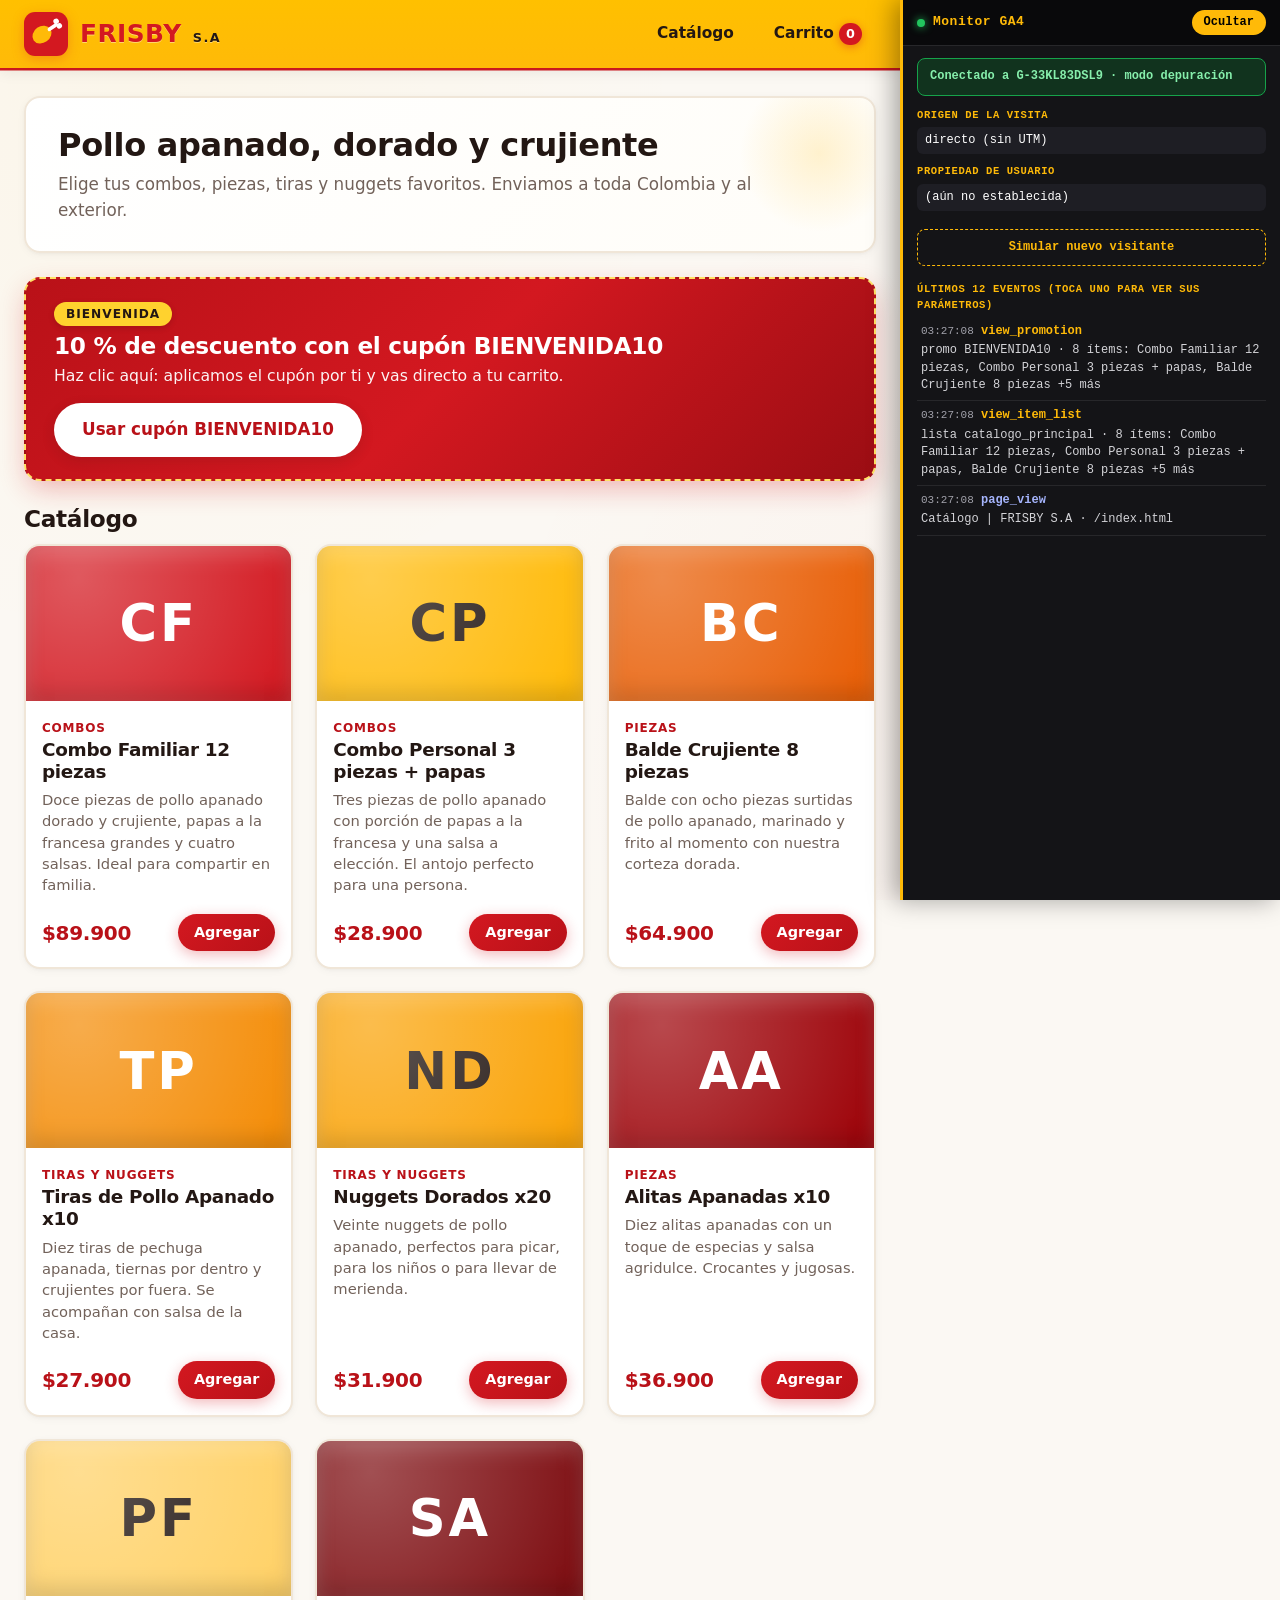
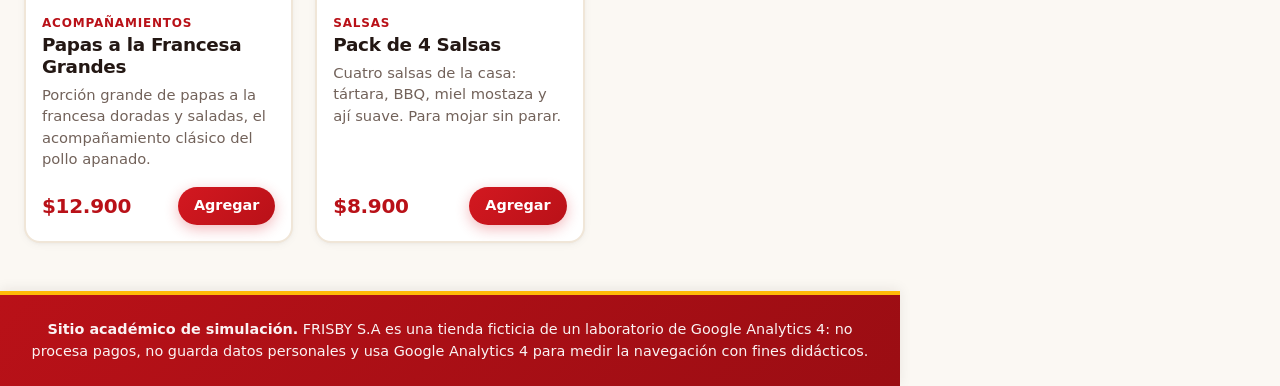
<file: index.html>
<!DOCTYPE html>
<html lang="es">
<head>
  <meta charset="utf-8">
  <meta name="viewport" content="width=device-width, initial-scale=1">
  <title>Catálogo | FRISBY S.A</title>
  <meta name="description" content="FRISBY S.A: tienda ficticia de pollo apanado para un laboratorio académico de Google Analytics 4.">
  <link rel="icon" href="data:image/svg+xml,%3Csvg xmlns='http://www.w3.org/2000/svg' viewBox='0 0 48 48'%3E%3Crect width='48' height='48' rx='12' fill='%23D31820'/%3E%3Ccircle cx='24' cy='24' r='12' fill='%23FFBA08'/%3E%3C/svg%3E">
  <link rel="stylesheet" href="css/estilos.css">
</head>
<body>
  <header class="cabecera">
    <div class="cabecera-in">
      <a class="logo" href="index.html" aria-label="FRISBY S.A - Inicio">
        <svg viewBox="0 0 48 48" aria-hidden="true"><rect width="48" height="48" rx="12" fill="#D31820"/><g transform="rotate(-35 24 24)"><ellipse cx="20" cy="22" rx="11" ry="9" fill="#FFBA08"/><rect x="28" y="20" width="12" height="4" rx="2" fill="#FFFFFF"/><circle cx="41" cy="19" r="3" fill="#FFFFFF"/><circle cx="41" cy="25" r="3" fill="#FFFFFF"/></g></svg>
        <span class="logo-texto">FRISBY <small>S.A</small></span>
      </a>
      <nav>
        <a href="index.html">Catálogo</a>
        <a href="carrito.html">Carrito <span class="insignia badge-carrito">0</span></a>
      </nav>
    </div>
  </header>

  <main class="contenedor">
    <section class="hero">
      <h1>Pollo apanado, dorado y crujiente</h1>
      <p>Elige tus combos, piezas, tiras y nuggets favoritos. Enviamos a toda Colombia y al exterior.</p>
    </section>

    <section id="banner-cupon" class="banner" hidden>
      <div>
        <span class="banner-etiqueta">Bienvenida</span>
        <h2>10 % de descuento con el cupón BIENVENIDA10</h2>
        <p>Haz clic aquí: aplicamos el cupón por ti y vas directo a tu carrito.</p>
      </div>
      <button type="button" class="btn btn-blanco btn-grande">Usar cupón BIENVENIDA10</button>
    </section>
    <p id="cupon-aplicado" class="aviso-ok" hidden>✔ Cupón <strong>BIENVENIDA10</strong> aplicado: 10 % de descuento en tu carrito.</p>

    <h2>Catálogo</h2>
    <div id="catalogo" class="grid"></div>
  </main>

  <footer class="pie">
    <p><strong>Sitio académico de simulación.</strong> FRISBY S.A es una tienda ficticia de un laboratorio de Google Analytics 4: no procesa pagos, no guarda datos personales y usa Google Analytics 4 para medir la navegación con fines didácticos.</p>
  </footer>

  <script src="js/config.js"></script>
  <script src="js/productos.js"></script>
  <script src="js/carrito.js"></script>
  <script src="js/analytics.js"></script>
  <script src="js/inicio.js"></script>
</body>
</html>
</file>
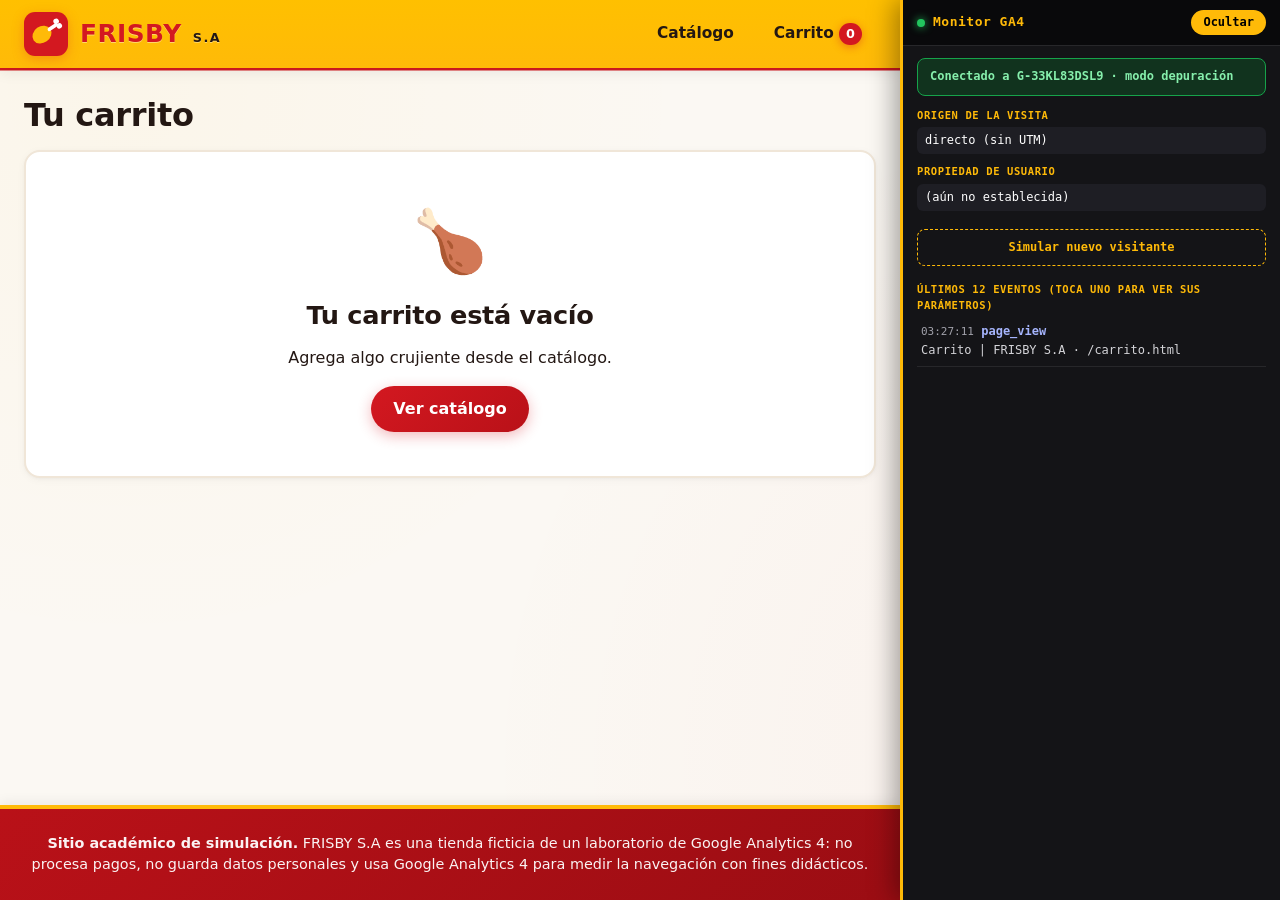
<file: carrito.html>
<!DOCTYPE html>
<html lang="es">
<head>
  <meta charset="utf-8">
  <meta name="viewport" content="width=device-width, initial-scale=1">
  <title>Carrito | FRISBY S.A</title>
  <link rel="icon" href="data:image/svg+xml,%3Csvg xmlns='http://www.w3.org/2000/svg' viewBox='0 0 48 48'%3E%3Crect width='48' height='48' rx='12' fill='%23D31820'/%3E%3Ccircle cx='24' cy='24' r='12' fill='%23FFBA08'/%3E%3C/svg%3E">
  <link rel="stylesheet" href="css/estilos.css">
</head>
<body>
  <header class="cabecera">
    <div class="cabecera-in">
      <a class="logo" href="index.html" aria-label="FRISBY S.A - Inicio">
        <svg viewBox="0 0 48 48" aria-hidden="true"><rect width="48" height="48" rx="12" fill="#D31820"/><g transform="rotate(-35 24 24)"><ellipse cx="20" cy="22" rx="11" ry="9" fill="#FFBA08"/><rect x="28" y="20" width="12" height="4" rx="2" fill="#FFFFFF"/><circle cx="41" cy="19" r="3" fill="#FFFFFF"/><circle cx="41" cy="25" r="3" fill="#FFFFFF"/></g></svg>
        <span class="logo-texto">FRISBY <small>S.A</small></span>
      </a>
      <nav>
        <a href="index.html">Catálogo</a>
        <a href="carrito.html">Carrito <span class="insignia badge-carrito">0</span></a>
      </nav>
    </div>
  </header>

  <main class="contenedor">
    <h1>Tu carrito</h1>
    <div id="carrito"></div>
  </main>

  <footer class="pie">
    <p><strong>Sitio académico de simulación.</strong> FRISBY S.A es una tienda ficticia de un laboratorio de Google Analytics 4: no procesa pagos, no guarda datos personales y usa Google Analytics 4 para medir la navegación con fines didácticos.</p>
  </footer>

  <script src="js/config.js"></script>
  <script src="js/productos.js"></script>
  <script src="js/carrito.js"></script>
  <script src="js/analytics.js"></script>
  <script src="js/pagina-carrito.js"></script>
</body>
</html>
</file>
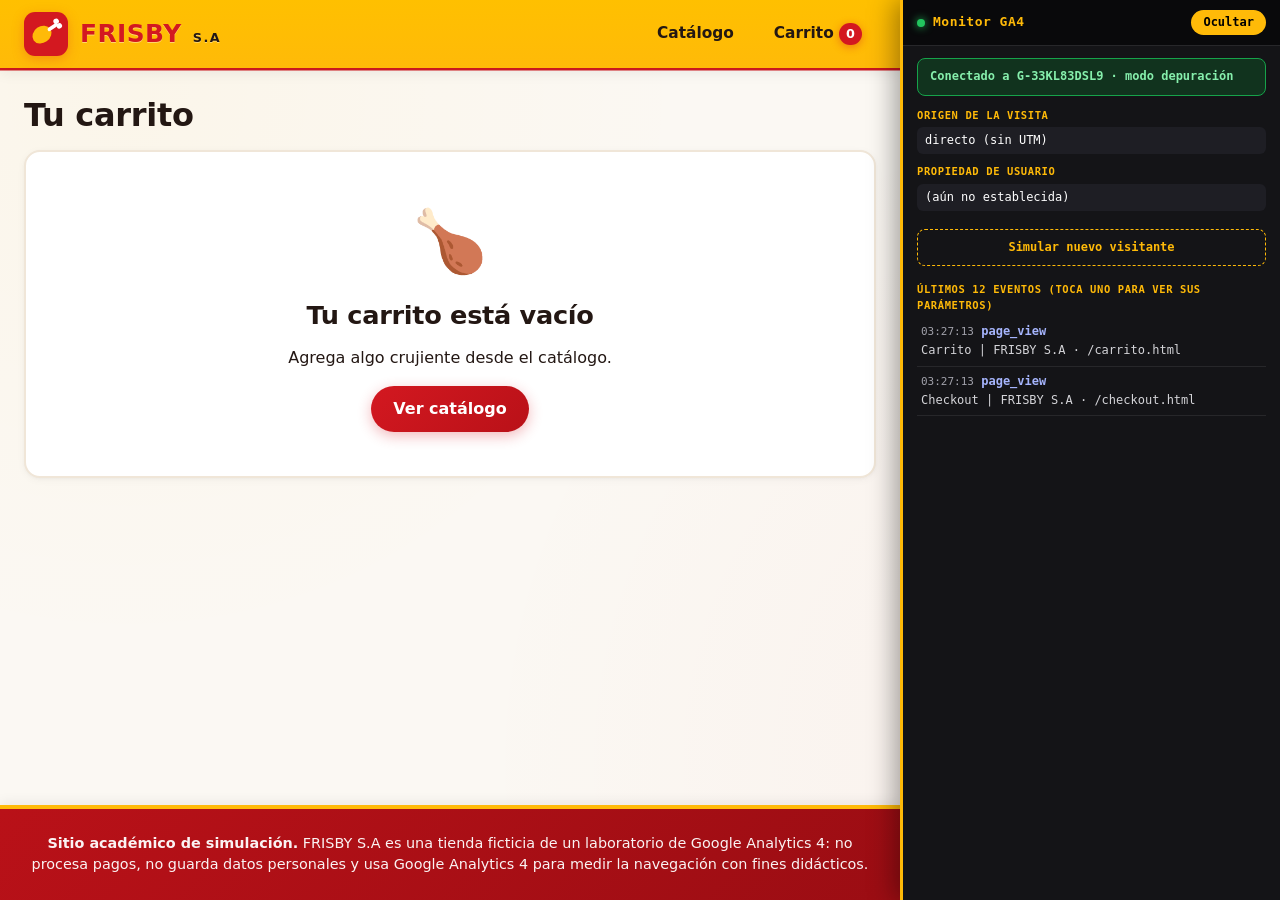
<file: checkout.html>
<!DOCTYPE html>
<html lang="es">
<head>
  <meta charset="utf-8">
  <meta name="viewport" content="width=device-width, initial-scale=1">
  <title>Checkout | FRISBY S.A</title>
  <link rel="icon" href="data:image/svg+xml,%3Csvg xmlns='http://www.w3.org/2000/svg' viewBox='0 0 48 48'%3E%3Crect width='48' height='48' rx='12' fill='%23D31820'/%3E%3Ccircle cx='24' cy='24' r='12' fill='%23FFBA08'/%3E%3C/svg%3E">
  <link rel="stylesheet" href="css/estilos.css">
</head>
<body>
  <header class="cabecera">
    <div class="cabecera-in">
      <a class="logo" href="index.html" aria-label="FRISBY S.A - Inicio">
        <svg viewBox="0 0 48 48" aria-hidden="true"><rect width="48" height="48" rx="12" fill="#D31820"/><g transform="rotate(-35 24 24)"><ellipse cx="20" cy="22" rx="11" ry="9" fill="#FFBA08"/><rect x="28" y="20" width="12" height="4" rx="2" fill="#FFFFFF"/><circle cx="41" cy="19" r="3" fill="#FFFFFF"/><circle cx="41" cy="25" r="3" fill="#FFFFFF"/></g></svg>
        <span class="logo-texto">FRISBY <small>S.A</small></span>
      </a>
      <nav>
        <a href="index.html">Catálogo</a>
        <a href="carrito.html">Carrito <span class="insignia badge-carrito">0</span></a>
      </nav>
    </div>
  </header>

  <main class="contenedor">
    <h1>Checkout</h1>
    <ol class="pasos">
      <li id="ind-1" class="activo">1. Envío</li>
      <li id="ind-2">2. Pago simulado</li>
    </ol>

    <div class="checkout-grid">
      <div>
        <section id="paso-envio" class="panel">
          <h2>Paso 1 · Envío</h2>
          <p class="aviso">Escribe un nombre <strong>inventado</strong>. Esta tienda no pide ni guarda correo, teléfono, documento ni datos de tarjeta.</p>

          <label for="nombre">Nombre ficticio</label>
          <input id="nombre" type="text" maxlength="40" placeholder="Ej.: Cliente Prueba" autocomplete="off">

          <label for="pais">País de destino</label>
          <select id="pais"></select>

          <fieldset>
            <legend>Servicio de envío</legend>
            <label class="opcion"><input type="radio" name="servicio" value="Estándar" checked><span id="txt-estandar"></span></label>
            <label class="opcion"><input type="radio" name="servicio" value="Express"><span id="txt-express"></span></label>
          </fieldset>

          <p id="error-envio" class="error" role="alert" hidden></p>
          <button id="btn-continuar" class="btn btn-rojo btn-grande" type="button">Continuar al pago</button>
        </section>

        <section id="paso-pago" class="panel" hidden>
          <h2>Paso 2 · Pago simulado</h2>
          <p class="aviso">Simulación académica: no se escribe ningún dato de pago y no se cobra nada.</p>

          <fieldset>
            <legend>Método de pago</legend>
            <label class="opcion"><input type="radio" name="pago" value="Tarjeta de crédito" checked><span>Tarjeta de crédito</span></label>
            <label class="opcion"><input type="radio" name="pago" value="PSE"><span>PSE</span></label>
            <label class="opcion"><input type="radio" name="pago" value="Nequi"><span>Nequi</span></label>
            <label class="opcion"><input type="radio" name="pago" value="PayPal"><span>PayPal</span></label>
          </fieldset>

          <p id="error-pago" class="error" role="alert" hidden></p>
          <div class="botones">
            <button id="btn-volver" class="btn btn-claro" type="button">← Volver a envío</button>
            <button id="btn-pagar" class="btn btn-rojo btn-grande" type="button">Pagar (simulado)</button>
          </div>
        </section>
      </div>

      <aside id="resumen" class="panel resumen" aria-label="Resumen del pedido"></aside>
    </div>
  </main>

  <footer class="pie">
    <p><strong>Sitio académico de simulación.</strong> FRISBY S.A es una tienda ficticia de un laboratorio de Google Analytics 4: no procesa pagos, no guarda datos personales y usa Google Analytics 4 para medir la navegación con fines didácticos.</p>
  </footer>

  <script src="js/config.js"></script>
  <script src="js/productos.js"></script>
  <script src="js/carrito.js"></script>
  <script src="js/analytics.js"></script>
  <script src="js/checkout.js"></script>
</body>
</html>
</file>
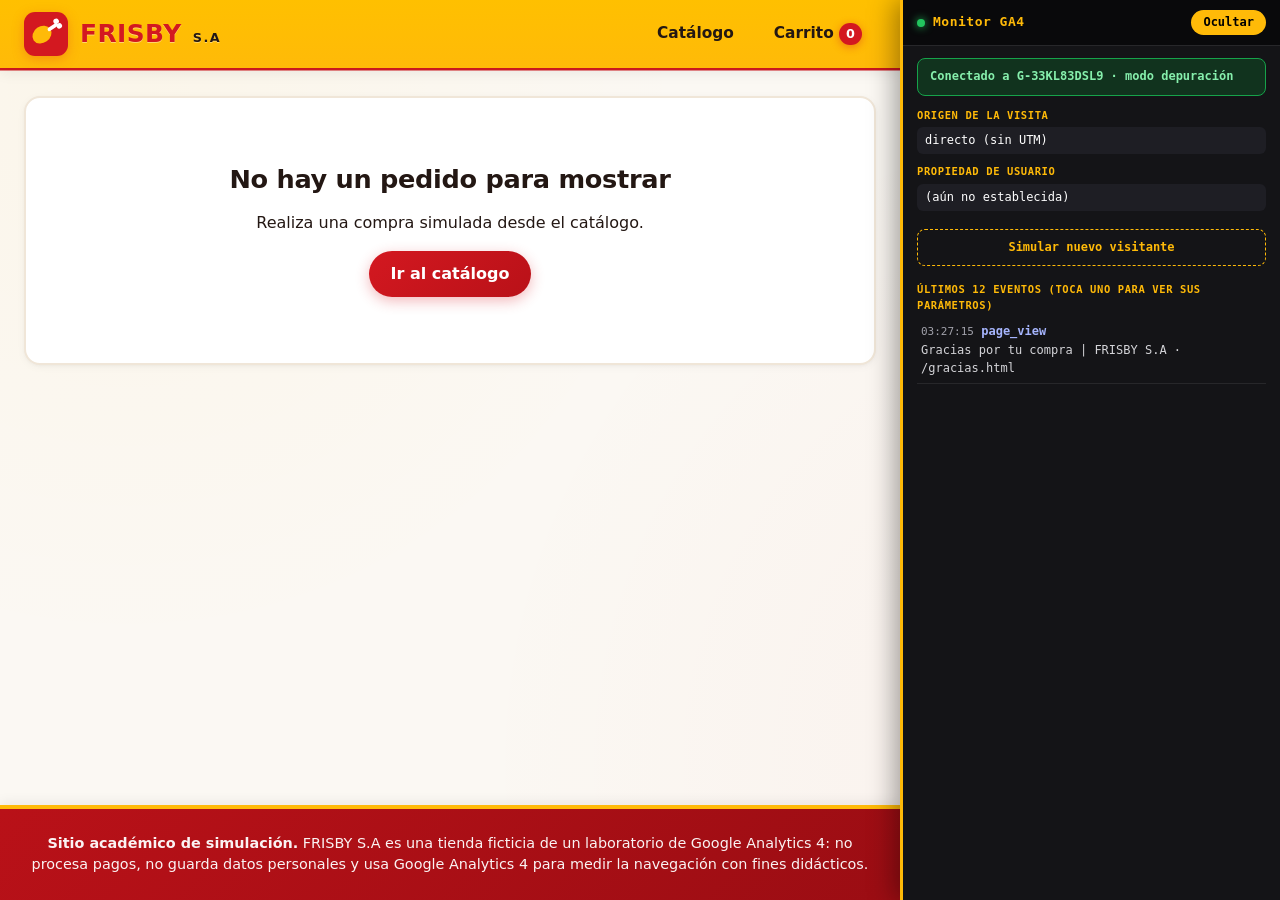
<file: gracias.html>
<!DOCTYPE html>
<html lang="es">
<head>
  <meta charset="utf-8">
  <meta name="viewport" content="width=device-width, initial-scale=1">
  <title>Gracias por tu compra | FRISBY S.A</title>
  <link rel="icon" href="data:image/svg+xml,%3Csvg xmlns='http://www.w3.org/2000/svg' viewBox='0 0 48 48'%3E%3Crect width='48' height='48' rx='12' fill='%23D31820'/%3E%3Ccircle cx='24' cy='24' r='12' fill='%23FFBA08'/%3E%3C/svg%3E">
  <link rel="stylesheet" href="css/estilos.css">
</head>
<body>
  <header class="cabecera">
    <div class="cabecera-in">
      <a class="logo" href="index.html" aria-label="FRISBY S.A - Inicio">
        <svg viewBox="0 0 48 48" aria-hidden="true"><rect width="48" height="48" rx="12" fill="#D31820"/><g transform="rotate(-35 24 24)"><ellipse cx="20" cy="22" rx="11" ry="9" fill="#FFBA08"/><rect x="28" y="20" width="12" height="4" rx="2" fill="#FFFFFF"/><circle cx="41" cy="19" r="3" fill="#FFFFFF"/><circle cx="41" cy="25" r="3" fill="#FFFFFF"/></g></svg>
        <span class="logo-texto">FRISBY <small>S.A</small></span>
      </a>
      <nav>
        <a href="index.html">Catálogo</a>
        <a href="carrito.html">Carrito <span class="insignia badge-carrito">0</span></a>
      </nav>
    </div>
  </header>

  <main class="contenedor">
    <section id="confirmacion" class="panel"></section>
  </main>

  <footer class="pie">
    <p><strong>Sitio académico de simulación.</strong> FRISBY S.A es una tienda ficticia de un laboratorio de Google Analytics 4: no procesa pagos, no guarda datos personales y usa Google Analytics 4 para medir la navegación con fines didácticos.</p>
  </footer>

  <script src="js/config.js"></script>
  <script src="js/productos.js"></script>
  <script src="js/carrito.js"></script>
  <script src="js/analytics.js"></script>
  <script src="js/gracias.js"></script>
</body>
</html>
</file>
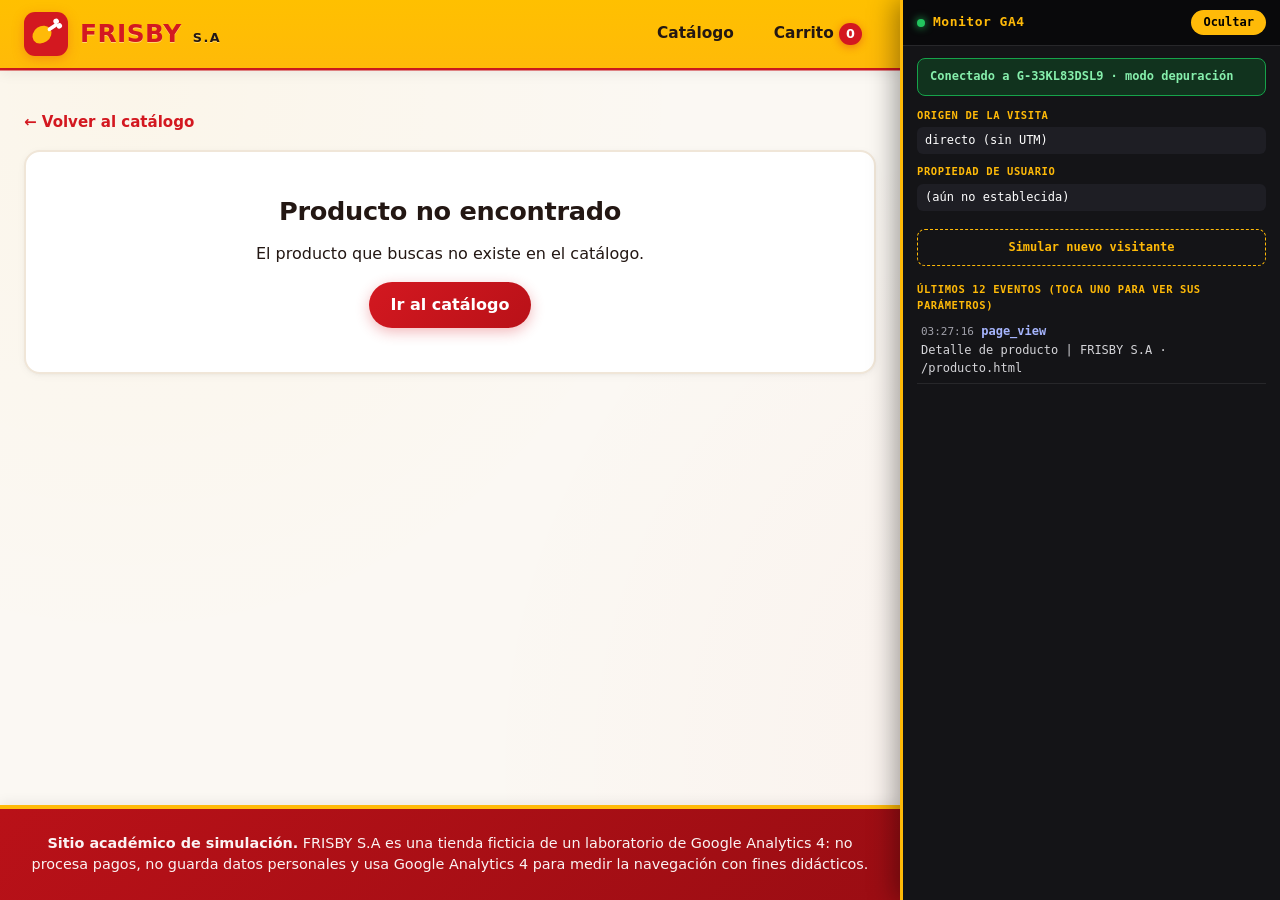
<file: producto.html>
<!DOCTYPE html>
<html lang="es">
<head>
  <meta charset="utf-8">
  <meta name="viewport" content="width=device-width, initial-scale=1">
  <title>Detalle de producto | FRISBY S.A</title>
  <link rel="icon" href="data:image/svg+xml,%3Csvg xmlns='http://www.w3.org/2000/svg' viewBox='0 0 48 48'%3E%3Crect width='48' height='48' rx='12' fill='%23D31820'/%3E%3Ccircle cx='24' cy='24' r='12' fill='%23FFBA08'/%3E%3C/svg%3E">
  <link rel="stylesheet" href="css/estilos.css">
</head>
<body>
  <header class="cabecera">
    <div class="cabecera-in">
      <a class="logo" href="index.html" aria-label="FRISBY S.A - Inicio">
        <svg viewBox="0 0 48 48" aria-hidden="true"><rect width="48" height="48" rx="12" fill="#D31820"/><g transform="rotate(-35 24 24)"><ellipse cx="20" cy="22" rx="11" ry="9" fill="#FFBA08"/><rect x="28" y="20" width="12" height="4" rx="2" fill="#FFFFFF"/><circle cx="41" cy="19" r="3" fill="#FFFFFF"/><circle cx="41" cy="25" r="3" fill="#FFFFFF"/></g></svg>
        <span class="logo-texto">FRISBY <small>S.A</small></span>
      </a>
      <nav>
        <a href="index.html">Catálogo</a>
        <a href="carrito.html">Carrito <span class="insignia badge-carrito">0</span></a>
      </nav>
    </div>
  </header>

  <main class="contenedor">
    <p class="migas"><a href="index.html">← Volver al catálogo</a></p>
    <div id="detalle"></div>
  </main>

  <footer class="pie">
    <p><strong>Sitio académico de simulación.</strong> FRISBY S.A es una tienda ficticia de un laboratorio de Google Analytics 4: no procesa pagos, no guarda datos personales y usa Google Analytics 4 para medir la navegación con fines didácticos.</p>
  </footer>

  <script src="js/config.js"></script>
  <script src="js/productos.js"></script>
  <script src="js/carrito.js"></script>
  <script src="js/analytics.js"></script>
  <script src="js/producto.js"></script>
</body>
</html>
</file>
<file: css/estilos.css>
/* ==========================================================================
   FRISBY S.A — Estilos (tienda ficticia para laboratorio de GA4)
   Paleta oficial Frisby S.A:
   - Rojo vibrante (protagonista / apetitoso)
   - Amarillo dorado (energía / calidez)
   - Crema & Neutros cálidos (alta legibilidad y contraste WCAG)
   ========================================================================== */

:root {
  /* Escala Rojo Frisby */
  --rojo-50: #FEF2F2;
  --rojo-100: #FEE2E2;
  --rojo-200: #FECACA;
  --rojo-300: #FCA5A5;
  --rojo-400: #F87171;
  --rojo-500: #D31820;        /* Rojo Frisby característico */
  --rojo-600: #B91118;        /* Hover primario */
  --rojo-700: #9B0D13;        /* Pressed / Active */
  --rojo-800: #7D0C10;
  --rojo-900: #540609;

  /* Aliases para compatibilidad */
  --rojo: var(--rojo-500);
  --rojo-hover: var(--rojo-600);
  --rojo-oscuro: var(--rojo-700);

  /* Escala Amarillo Dorado Frisby */
  --amarillo-50: #FFFDF0;
  --amarillo-100: #FFF9D6;
  --amarillo-200: #FFF0A3;
  --amarillo-300: #FFE266;
  --amarillo-400: #FFD22E;
  --amarillo-500: #FFBA08;    /* Amarillo dorado brillante */
  --amarillo-600: #E5A500;    /* Amarillo más profundo */
  --amarillo-700: #B88000;

  /* Aliases para compatibilidad */
  --amarillo: var(--amarillo-500);
  --amarillo-claro: var(--amarillo-200);

  /* Escala de Superficies y Neutros Cálidos */
  --blanco: #FFFFFF;
  --crema-50: #FDFCF9;
  --crema-100: #FBF8F3;       /* Fondo de página: cálido, refinado y suave a la vista */
  --crema-200: #F4EFE7;       /* Fondo para áreas secundarias e inputs */
  --crema: var(--crema-100);
  --superficie: #FFFFFF;
  --superficie-alt: #F7F3EC;

  /* Bordes */
  --borde-suave: #F0E6D8;
  --borde: #E4D7C5;
  --borde-fuerte: #CBB9A3;

  /* Tipografía y Textos */
  --texto-900: #231713;       /* Chocolate oscuro de máximo contraste */
  --texto-700: #4D3C35;       /* Subtítulos y acentos */
  --texto-500: #72625A;       /* Texto suave / descriptivo legible */
  --texto-400: #9A8A82;       /* Placeholders / textos sutiles */
  --texto: var(--texto-900);
  --texto-suave: var(--texto-500);

  /* Semánticos funcionales */
  --verde-50: #F0FDF4;
  --verde-100: #DCFCE7;
  --verde-500: #16A34A;
  --verde-600: #15803D;
  --verde-700: #166534;
  --verde: var(--verde-500);
  --verde-claro: var(--verde-100);
  --verde-oscuro: var(--verde-600);

  /* Sombras dinámicas multicapa */
  --sombra-suave: 0 2px 8px rgba(35, 23, 19, 0.04), 0 1px 3px rgba(35, 23, 19, 0.03);
  --sombra-media: 0 8px 20px -3px rgba(35, 23, 19, 0.07), 0 4px 8px -2px rgba(35, 23, 19, 0.03);
  --sombra-fuerte: 0 16px 36px -6px rgba(211, 24, 32, 0.16), 0 8px 16px -4px rgba(35, 23, 19, 0.06);
  --sombra-roja: 0 8px 24px -3px rgba(211, 24, 32, 0.35);
  --sombra-amarilla: 0 8px 22px -3px rgba(255, 186, 8, 0.45);

  /* Medidas del Monitor GA4 */
  --ancho-monitor: 380px;
  --alto-monitor: 300px;
  --radio: 16px;
  --radio-sm: 10px;
  --radio-pill: 999px;

  /* Tiempos de animación globales */
  --trans-rapida: 0.18s cubic-bezier(0.16, 1, 0.3, 1);
  --trans-media: 0.28s cubic-bezier(0.34, 1.56, 0.64, 1);
  --trans-suave: 0.35s cubic-bezier(0.16, 1, 0.3, 1);
}

* { box-sizing: border-box; }
[hidden] { display: none !important; }

html {
  scroll-behavior: smooth;
}

body {
  margin: 0;
  font-family: system-ui, -apple-system, "Segoe UI", Roboto, "Helvetica Neue", Arial, sans-serif;
  background-color: var(--crema);
  background-image: radial-gradient(circle at 10% 10%, rgba(255, 186, 8, 0.04) 0%, transparent 40%),
                    radial-gradient(circle at 90% 85%, rgba(211, 24, 32, 0.03) 0%, transparent 50%);
  background-attachment: fixed;
  color: var(--texto);
  line-height: 1.5;
  padding-right: var(--ancho-monitor);
  min-height: 100vh;
  display: flex;
  flex-direction: column;
  -webkit-font-smoothing: antialiased;
}

h1, h2, h3 {
  line-height: 1.2;
  margin: 0 0 .5em;
  color: var(--texto-900);
  font-weight: 900;
  letter-spacing: -0.3px;
}
h1 { font-size: 2rem; }
h2 { font-size: 1.45rem; }
h3 { font-size: 1.1rem; }
a { color: var(--rojo); transition: color var(--trans-rapida); }
a:hover { color: var(--rojo-oscuro); }

.contenedor {
  width: 100%;
  max-width: 1120px;
  margin: 0 auto;
  padding: 28px 24px 48px;
  flex: 1 0 auto;
}

/* ==========================================================================
   CABECERA & NAVEGACIÓN (con microinteracciones animadas)
   ========================================================================== */
.cabecera {
  background: linear-gradient(180deg, #FFC000 0%, #FFBA08 100%);
  position: sticky;
  top: 0;
  z-index: 50;
  box-shadow: 0 4px 14px rgba(35, 23, 19, 0.08), 0 2.5px 0 var(--rojo);
  transition: all var(--trans-rapida);
}

.cabecera-in {
  max-width: 1120px;
  margin: 0 auto;
  padding: 12px 24px;
  display: flex;
  align-items: center;
  justify-content: space-between;
  gap: 16px;
}

.logo {
  display: flex;
  align-items: center;
  gap: 12px;
  text-decoration: none;
  color: var(--texto);
  transition: transform var(--trans-media);
}
.logo:hover {
  transform: scale(1.03);
}

.logo svg {
  width: 44px;
  height: 44px;
  display: block;
  filter: drop-shadow(0 3px 6px rgba(211, 24, 32, 0.25));
  transition: transform var(--trans-media);
}
.logo:hover svg {
  transform: rotate(-10deg) scale(1.1);
  animation: logoWiggle 0.6s cubic-bezier(0.36, 0.07, 0.19, 0.97) both;
}

@keyframes logoWiggle {
  10%, 90% { transform: rotate(-14deg) scale(1.1); }
  20%, 80% { transform: rotate(-6deg) scale(1.1); }
  30%, 50%, 70% { transform: rotate(-13deg) scale(1.12); }
  40%, 60% { transform: rotate(-7deg) scale(1.1); }
}

.logo-texto {
  font-weight: 900;
  font-size: 1.55rem;
  letter-spacing: .5px;
  color: var(--rojo);
  text-shadow: 0 1px 0 rgba(255,255,255,0.4);
}
.logo-texto small {
  font-size: .8rem;
  color: var(--texto-900);
  letter-spacing: 1.5px;
  font-weight: 800;
  margin-left: 2px;
}

.cabecera nav {
  display: flex;
  gap: 12px;
  align-items: center;
}

.cabecera nav a {
  position: relative;
  color: var(--texto-900);
  font-weight: 800;
  font-size: 0.96rem;
  text-decoration: none;
  padding: 8px 14px;
  border-radius: var(--radio-pill);
  transition: background-color var(--trans-rapida), color var(--trans-rapida), transform var(--trans-rapida);
}
.cabecera nav a:hover {
  background-color: rgba(255, 255, 255, 0.35);
  color: var(--rojo-700);
  transform: translateY(-1px);
}

.insignia {
  display: inline-flex;
  align-items: center;
  justify-content: center;
  min-width: 22px;
  height: 22px;
  padding: 0 7px;
  border-radius: var(--radio-pill);
  background: var(--rojo);
  color: var(--blanco);
  font-size: .8rem;
  font-weight: 900;
  text-align: center;
  box-shadow: 0 2px 8px rgba(211, 24, 32, 0.4);
  transition: transform var(--trans-media), background-color var(--trans-rapida);
}

/* Animación cuando cambia la cantidad del carrito */
.badge-pop {
  animation: badgeBounce 0.45s cubic-bezier(0.34, 1.56, 0.64, 1);
}
@keyframes badgeBounce {
  0% { transform: scale(1); }
  40% { transform: scale(1.4) rotate(-6deg); }
  75% { transform: scale(0.92); }
  100% { transform: scale(1); }
}

/* ==========================================================================
   BOTONES Y ACCIONES (tactiles, elevados y animados)
   ========================================================================== */
.btn {
  display: inline-flex;
  align-items: center;
  justify-content: center;
  gap: 8px;
  border: 0;
  border-radius: var(--radio-pill);
  padding: 11px 22px;
  font: inherit;
  font-weight: 800;
  cursor: pointer;
  text-decoration: none;
  text-align: center;
  position: relative;
  overflow: hidden;
  user-select: none;
  transition: transform var(--trans-rapida),
              box-shadow var(--trans-rapida),
              background-color var(--trans-rapida),
              color var(--trans-rapida),
              border-color var(--trans-rapida);
}
.btn:hover:not(:disabled) {
  transform: translateY(-2px);
}
.btn:active:not(:disabled) {
  transform: translateY(1px) scale(0.97);
}
.btn:disabled {
  opacity: .55;
  cursor: not-allowed;
  transform: none !important;
  box-shadow: none !important;
}

.btn-rojo {
  background: linear-gradient(135deg, var(--rojo-500) 0%, var(--rojo-600) 100%);
  color: var(--blanco);
  box-shadow: 0 4px 14px rgba(211, 24, 32, 0.3);
}
.btn-rojo:hover:not(:disabled) {
  background: linear-gradient(135deg, var(--rojo-600) 0%, var(--rojo-700) 100%);
  box-shadow: 0 8px 20px rgba(211, 24, 32, 0.4);
}

.btn-amarillo {
  background: linear-gradient(135deg, var(--amarillo-500) 0%, var(--amarillo-600) 100%);
  color: var(--texto-900);
  box-shadow: 0 4px 14px rgba(255, 186, 8, 0.35);
}
.btn-amarillo:hover:not(:disabled) {
  background: linear-gradient(135deg, var(--amarillo-400) 0%, var(--amarillo-500) 100%);
  box-shadow: 0 8px 20px rgba(255, 186, 8, 0.45);
}

.btn-blanco {
  background: var(--blanco);
  color: var(--rojo-600);
  box-shadow: 0 4px 14px rgba(35, 23, 19, 0.12);
}
.btn-blanco:hover:not(:disabled) {
  background: var(--amarillo-50);
  color: var(--rojo-700);
  box-shadow: 0 8px 22px rgba(35, 23, 19, 0.2);
}

.btn-claro {
  background: var(--blanco);
  color: var(--texto-900);
  border: 2px solid var(--borde);
  box-shadow: 0 2px 6px rgba(35, 23, 19, 0.04);
}
.btn-claro:hover:not(:disabled) {
  background: var(--superficie-alt);
  border-color: var(--amarillo-500);
}

.btn-pequeno { padding: 8px 16px; font-size: .9rem; }
.btn-grande { padding: 14px 28px; font-size: 1.05rem; }

/* ==========================================================================
   PORTADA Y BANNER DE BIENVENIDA (con animación de brillo y pulso)
   ========================================================================== */
.hero {
  background: linear-gradient(135deg, #FFFFFF 0%, #FFFDF8 100%);
  border: 2px solid var(--borde-suave);
  border-radius: var(--radio);
  padding: 28px 32px;
  margin-bottom: 24px;
  box-shadow: var(--sombra-suave);
  position: relative;
  overflow: hidden;
  animation: heroEntrance 0.6s cubic-bezier(0.16, 1, 0.3, 1) backwards;
}
.hero::after {
  content: "";
  position: absolute;
  right: -25px;
  top: -25px;
  width: 160px;
  height: 160px;
  border-radius: 50%;
  background: radial-gradient(circle, rgba(255, 186, 8, 0.18) 0%, transparent 70%);
  pointer-events: none;
}
@keyframes heroEntrance {
  0% { opacity: 0; transform: translateY(14px); }
  100% { opacity: 1; transform: translateY(0); }
}
.hero h1 {
  color: var(--texto-900);
  margin-bottom: 8px;
}
.hero p {
  margin: 0;
  color: var(--texto-suave);
  max-width: 65ch;
  font-size: 1.05rem;
}

/* Banner de promoción animado */
.banner {
  display: flex;
  flex-wrap: wrap;
  align-items: center;
  justify-content: space-between;
  gap: 16px;
  background: linear-gradient(135deg, var(--rojo-600) 0%, var(--rojo-500) 50%, var(--rojo-700) 100%);
  color: var(--blanco);
  border-radius: var(--radio);
  padding: 22px 28px;
  margin-bottom: 24px;
  cursor: pointer;
  border: 2.5px dashed var(--amarillo-300);
  box-shadow: 0 10px 28px -4px rgba(211, 24, 32, 0.32);
  position: relative;
  overflow: hidden;
  transition: transform var(--trans-media), box-shadow var(--trans-media);
  animation: bannerPopIn 0.5s cubic-bezier(0.34, 1.56, 0.64, 1);
}
@keyframes bannerPopIn {
  from { opacity: 0; transform: scale(0.96) translateY(8px); }
  to { opacity: 1; transform: scale(1) translateY(0); }
}
.banner:hover {
  transform: translateY(-4px) scale(1.008);
  box-shadow: 0 16px 36px -4px rgba(211, 24, 32, 0.42);
}

/* Brillo que viaja a lo largo del banner */
.banner::before {
  content: "";
  position: absolute;
  top: 0;
  left: -120%;
  width: 60%;
  height: 100%;
  background: linear-gradient(90deg, transparent, rgba(255, 255, 255, 0.25), transparent);
  transform: skewX(-22deg);
  animation: bannerShimmer 4.5s cubic-bezier(0.4, 0, 0.2, 1) infinite;
  pointer-events: none;
}
@keyframes bannerShimmer {
  0%, 55% { left: -120%; }
  100% { left: 220%; }
}

.banner h2 {
  color: var(--blanco);
  margin: 6px 0 4px;
}
.banner p {
  margin: 0;
  opacity: .95;
  font-size: .98rem;
}

.banner-etiqueta {
  display: inline-flex;
  align-items: center;
  gap: 6px;
  background: var(--amarillo-400);
  color: var(--texto-900);
  font-weight: 900;
  font-size: .76rem;
  padding: 3px 12px;
  border-radius: var(--radio-pill);
  text-transform: uppercase;
  letter-spacing: 1px;
  box-shadow: 0 2px 6px rgba(0,0,0,0.14);
  animation: pulseBadge 2.2s infinite;
}
@keyframes pulseBadge {
  0%, 100% { transform: scale(1); }
  50% { transform: scale(1.06); box-shadow: 0 0 12px rgba(255, 210, 46, 0.6); }
}

.aviso-ok {
  background: var(--verde-50);
  color: var(--verde-700);
  border: 1.5px solid var(--verde-100);
  border-radius: var(--radio-sm);
  padding: 12px 18px;
  margin-bottom: 24px;
  box-shadow: 0 2px 8px rgba(22, 163, 74, 0.08);
  animation: slideInDown 0.35s ease-out;
}
@keyframes slideInDown {
  from { opacity: 0; transform: translateY(-10px); }
  to { opacity: 1; transform: translateY(0); }
}

/* ==========================================================================
   CATÁLOGO & TARJETAS DE PRODUCTO (animadas en hover)
   ========================================================================== */
.grid {
  display: grid;
  grid-template-columns: repeat(auto-fill, minmax(240px, 1fr));
  gap: 22px;
}

.tarjeta {
  background: var(--blanco);
  border: 2px solid var(--borde-suave);
  border-radius: var(--radio);
  overflow: hidden;
  display: flex;
  flex-direction: column;
  box-shadow: var(--sombra-suave);
  transition: transform var(--trans-media),
              box-shadow var(--trans-suave),
              border-color var(--trans-rapida);
  animation: cardFadeIn 0.5s ease-out backwards;
}
@keyframes cardFadeIn {
  from { opacity: 0; transform: translateY(18px); }
  to { opacity: 1; transform: translateY(0); }
}

.tarjeta:hover {
  transform: translateY(-6px);
  border-color: var(--amarillo-400);
  box-shadow: 0 14px 28px -4px rgba(211, 24, 32, 0.12), 0 8px 16px -4px rgba(35, 23, 19, 0.06);
}

.tarjeta-enlace {
  color: inherit;
  text-decoration: none;
  display: block;
  flex: 1;
}

.tarjeta-info {
  padding: 14px 16px 6px;
}
.tarjeta-info h3 {
  margin-bottom: 6px;
  font-size: 1.15rem;
  transition: color var(--trans-rapida);
}
.tarjeta:hover .tarjeta-info h3 {
  color: var(--rojo);
}

.desc {
  color: var(--texto-suave);
  font-size: .92rem;
  margin: 6px 0 0;
  line-height: 1.45;
}

.tarjeta-pie {
  display: flex;
  align-items: center;
  justify-content: space-between;
  gap: 8px;
  padding: 12px 16px 16px;
  margin-top: auto;
}

.categoria {
  display: inline-block;
  font-size: .75rem;
  font-weight: 800;
  text-transform: uppercase;
  letter-spacing: .8px;
  color: var(--rojo-600);
}

.precio {
  font-weight: 900;
  font-size: 1.25rem;
  color: var(--rojo-600);
  letter-spacing: -0.3px;
}
.precio-tachado {
  color: var(--texto-400);
  text-decoration: line-through;
  font-weight: 600;
  font-size: .92rem;
  margin-left: 6px;
}

/* Bloques de arte de los productos (con iluminación y textura sutil) */
.arte {
  display: flex;
  align-items: center;
  justify-content: center;
  font-weight: 900;
  font-size: 3.2rem;
  letter-spacing: 3px;
  height: 155px;
  position: relative;
  overflow: hidden;
  box-shadow: inset 0 -10px 20px rgba(0, 0, 0, 0.15), inset 0 10px 20px rgba(255, 255, 255, 0.18);
  transition: transform var(--trans-media);
}
.arte::after {
  content: "";
  position: absolute;
  top: -50%;
  left: -50%;
  width: 200%;
  height: 200%;
  background: radial-gradient(circle at 35% 35%, rgba(255, 255, 255, 0.28) 0%, transparent 60%);
  pointer-events: none;
}
.tarjeta:hover .arte {
  transform: scale(1.05);
}

.arte.mini {
  width: 64px;
  height: 64px;
  font-size: 1.35rem;
  border-radius: var(--radio-sm);
  flex: 0 0 64px;
  box-shadow: inset 0 -4px 8px rgba(0, 0, 0, 0.15);
}
.arte.grande {
  height: 330px;
  font-size: 6.5rem;
  border-radius: var(--radio);
  box-shadow: 0 8px 24px rgba(35, 23, 19, 0.1), inset 0 -14px 28px rgba(0, 0, 0, 0.18);
}

/* ==========================================================================
   DETALLE DE PRODUCTO
   ========================================================================== */
.detalle {
  display: grid;
  grid-template-columns: minmax(0, 1fr) minmax(0, 1.15fr);
  gap: 36px;
  align-items: start;
  animation: heroEntrance 0.5s ease-out;
}
.detalle .precio {
  font-size: 2.1rem;
  margin: 10px 0 14px;
}
.detalle .precio small {
  font-size: 1rem;
  color: var(--texto-500);
  font-weight: 700;
}
.detalle p.largo {
  font-size: 1.08rem;
  color: var(--texto-700);
  line-height: 1.6;
}

.selector {
  display: inline-flex;
  align-items: center;
  border: 2px solid var(--borde);
  border-radius: var(--radio-pill);
  background: var(--blanco);
  overflow: hidden;
  box-shadow: 0 2px 6px rgba(35, 23, 19, 0.04);
  transition: border-color var(--trans-rapida), box-shadow var(--trans-rapida);
}
.selector:focus-within {
  border-color: var(--amarillo-500);
  box-shadow: 0 0 0 3px rgba(255, 186, 8, 0.35);
}
.selector button {
  border: 0;
  background: transparent;
  width: 42px;
  height: 42px;
  font-size: 1.3rem;
  font-weight: 900;
  cursor: pointer;
  color: var(--texto-900);
  transition: background-color var(--trans-rapida), transform 0.12s;
}
.selector button:hover {
  background: var(--amarillo-claro);
}
.selector button:active {
  transform: scale(0.88);
}
.selector input {
  width: 48px;
  border: 0;
  text-align: center;
  font: inherit;
  font-weight: 800;
  font-size: 1.05rem;
  background: transparent;
  color: var(--texto-900);
}

.fila-accion {
  display: flex;
  flex-wrap: wrap;
  gap: 14px;
  align-items: center;
  margin: 22px 0;
}
.migas {
  font-size: .94rem;
  margin-bottom: 16px;
  font-weight: 700;
}
.migas a {
  text-decoration: none;
  display: inline-flex;
  align-items: center;
  gap: 4px;
}
.migas a:hover {
  text-decoration: underline;
}

/* ==========================================================================
   PANELES, CARRITO & CHECKOUT
   ========================================================================== */
.panel {
  background: var(--blanco);
  border: 2px solid var(--borde-suave);
  border-radius: var(--radio);
  padding: 22px 24px;
  margin-bottom: 20px;
  box-shadow: var(--sombra-suave);
}

.carrito-grid, .checkout-grid {
  display: grid;
  grid-template-columns: minmax(0, 1.6fr) minmax(0, 1fr);
  gap: 24px;
  align-items: start;
}

.linea {
  display: grid;
  grid-template-columns: 64px minmax(0, 1fr) auto auto;
  gap: 16px;
  align-items: center;
  padding: 14px 10px;
  border-radius: var(--radio-sm);
  border-bottom: 1px solid var(--borde-suave);
  transition: background-color var(--trans-rapida);
}
.linea:last-child {
  border-bottom: 0;
}
.linea:hover {
  background-color: var(--superficie-alt);
}

.linea-info a {
  font-weight: 800;
  font-size: 1.05rem;
  color: var(--texto-900);
  text-decoration: none;
  transition: color var(--trans-rapida);
}
.linea-info a:hover {
  color: var(--rojo);
}
.linea-subtotal {
  font-weight: 900;
  font-size: 1.1rem;
  color: var(--texto-900);
  min-width: 95px;
  text-align: right;
}

.cantidad {
  display: inline-flex;
  align-items: center;
  gap: 4px;
  border: 2px solid var(--borde-suave);
  border-radius: var(--radio-pill);
  padding: 3px;
  background: var(--superficie);
  box-shadow: 0 1px 3px rgba(35, 23, 19, 0.04);
}
.cantidad button {
  border: 0;
  background: var(--crema-200);
  color: var(--texto-900);
  width: 30px;
  height: 30px;
  border-radius: 50%;
  font-weight: 900;
  font-size: 1.05rem;
  cursor: pointer;
  transition: background-color var(--trans-rapida), transform 0.12s, color var(--trans-rapida);
}
.cantidad button:hover {
  background: var(--amarillo-500);
}
.cantidad button:active {
  transform: scale(0.85);
}
.cantidad span {
  min-width: 28px;
  text-align: center;
  font-weight: 800;
  font-size: .95rem;
}

.enlace-quitar {
  grid-column: 2 / -1;
  justify-self: start;
  background: none;
  border: 0;
  padding: 0;
  color: var(--rojo);
  font: inherit;
  font-size: .88rem;
  font-weight: 700;
  text-decoration: underline;
  cursor: pointer;
  transition: color var(--trans-rapida);
}
.enlace-quitar:hover {
  color: var(--rojo-oscuro);
}

.resumen .fila {
  display: flex;
  justify-content: space-between;
  gap: 12px;
  padding: 6px 0;
  font-size: .98rem;
}
.resumen .total {
  border-top: 2.5px solid var(--texto-900);
  margin-top: 10px;
  padding-top: 12px;
  font-weight: 900;
  font-size: 1.25rem;
  color: var(--texto-900);
}
.resumen .descuento {
  color: var(--verde-600);
  font-weight: 800;
}
.gratis {
  color: var(--verde-600);
  font-weight: 900;
  background: var(--verde-100);
  padding: 2px 8px;
  border-radius: var(--radio-pill);
  font-size: .82rem;
  letter-spacing: .5px;
}

.cupon-form {
  display: flex;
  gap: 8px;
  margin-top: 14px;
}
.cupon-form input {
  flex: 1;
  min-width: 0;
}

.msg {
  font-size: .92rem;
  margin: 10px 0 0;
}
.msg.ok {
  color: var(--verde-700);
  font-weight: 700;
}
.msg-anim {
  animation: slideInDown 0.35s ease-out;
}
.error {
  color: var(--rojo-700);
  background: var(--rojo-50);
  border: 1px solid var(--rojo-200);
  border-radius: var(--radio-sm);
  padding: 8px 12px;
  font-weight: 700;
  margin: 10px 0;
  animation: slideInDown 0.25s ease-out;
}

label {
  display: block;
  font-weight: 800;
  margin: 16px 0 6px;
  color: var(--texto-900);
  font-size: .95rem;
}
input[type="text"], select {
  width: 100%;
  padding: 11px 14px;
  border: 2px solid var(--borde);
  border-radius: var(--radio-sm);
  font: inherit;
  background: var(--blanco);
  color: var(--texto);
  transition: border-color var(--trans-rapida), box-shadow var(--trans-rapida), background-color var(--trans-rapida);
}
input[type="text"]:hover, select:hover {
  border-color: var(--amarillo-600);
}
input[type="text"]:focus, select:focus {
  outline: none;
  border-color: var(--amarillo-500);
  box-shadow: 0 0 0 3.5px rgba(255, 186, 8, 0.35);
  background-color: var(--amarillo-50);
}

fieldset {
  border: 2px solid var(--borde-suave);
  border-radius: var(--radio-sm);
  margin: 18px 0;
  padding: 10px 16px 14px;
  background: var(--crema-50);
}
legend {
  font-weight: 800;
  padding: 0 8px;
  color: var(--texto-900);
}

.opcion {
  display: flex;
  gap: 12px;
  align-items: flex-start;
  font-weight: 600;
  margin: 8px 0;
  padding: 8px 10px;
  border-radius: 8px;
  border: 1.5px solid transparent;
  cursor: pointer;
  transition: background-color var(--trans-rapida), border-color var(--trans-rapida), transform var(--trans-rapida);
}
.opcion:hover {
  background-color: var(--superficie);
  border-color: var(--borde);
  transform: translateX(4px);
}
.opcion input {
  margin-top: 4px;
  accent-color: var(--rojo);
  width: 18px;
  height: 18px;
  cursor: pointer;
}

.aviso {
  background: var(--amarillo-100);
  border: 1px solid var(--amarillo-300);
  border-radius: var(--radio-sm);
  padding: 12px 16px;
  font-size: .94rem;
  color: var(--texto-900);
  margin: 0 0 12px;
}

.pasos {
  display: flex;
  gap: 12px;
  list-style: none;
  padding: 0;
  margin: 0 0 22px;
  flex-wrap: wrap;
}
.pasos li {
  padding: 8px 20px;
  border-radius: var(--radio-pill);
  background: var(--blanco);
  border: 2px solid var(--borde);
  font-weight: 800;
  font-size: .95rem;
  color: var(--texto-suave);
  box-shadow: 0 2px 4px rgba(35, 23, 19, 0.04);
  transition: all var(--trans-media);
}
.pasos li.activo {
  background: linear-gradient(135deg, var(--rojo-500) 0%, var(--rojo-600) 100%);
  border-color: var(--rojo-600);
  color: var(--blanco);
  box-shadow: 0 4px 14px rgba(211, 24, 32, 0.35);
  transform: scale(1.02);
}

#paso-envio:not([hidden]), #paso-pago:not([hidden]) {
  animation: panelSlide 0.35s cubic-bezier(0.16, 1, 0.3, 1);
}
@keyframes panelSlide {
  from { opacity: 0; transform: translateX(12px); }
  to { opacity: 1; transform: translateX(0); }
}

.botones {
  display: flex;
  flex-wrap: wrap;
  gap: 12px;
  margin-top: 14px;
}

.vacio {
  text-align: center;
  padding: 44px 20px;
}
.vacio h2 {
  font-size: 1.6rem;
  margin-bottom: 8px;
}
.vacio-icono {
  font-size: 3.8rem;
  margin-bottom: 12px;
  display: inline-block;
  animation: floatBounce 3s ease-in-out infinite;
}
@keyframes floatBounce {
  0%, 100% { transform: translateY(0); }
  50% { transform: translateY(-8px); }
}

.tabla-pedido {
  width: 100%;
  border-collapse: collapse;
  margin: 16px 0;
}
.tabla-pedido th, .tabla-pedido td {
  text-align: left;
  padding: 8px 6px;
  border-bottom: 1px solid var(--borde-suave);
}
.tabla-pedido th {
  font-weight: 800;
  color: var(--texto-700);
  font-size: .9rem;
  text-transform: uppercase;
  letter-spacing: .5px;
}
.tabla-pedido td.num, .tabla-pedido th.num {
  text-align: right;
}

.sello {
  display: inline-block;
  background: linear-gradient(135deg, var(--verde-500) 0%, var(--verde-600) 100%);
  color: var(--blanco);
  font-weight: 900;
  padding: 6px 18px;
  border-radius: var(--radio-pill);
  box-shadow: 0 4px 14px rgba(22, 163, 74, 0.3);
  animation: stampPop 0.5s cubic-bezier(0.34, 1.56, 0.64, 1);
}
@keyframes stampPop {
  0% { transform: scale(0.6); opacity: 0; }
  75% { transform: scale(1.08); }
  100% { transform: scale(1); opacity: 1; }
}

/* Elementos de celebración en gracias.html */
.icono-exito {
  width: 64px;
  height: 64px;
  margin: 8px 0 16px;
  border-radius: 50%;
  display: flex;
  align-items: center;
  justify-content: center;
  background: var(--verde-100);
  box-shadow: 0 0 0 8px rgba(22, 163, 74, 0.12);
  animation: pulseSuccess 2.5s infinite;
}
@keyframes pulseSuccess {
  0%, 100% { box-shadow: 0 0 0 0 rgba(22, 163, 74, 0.25); }
  50% { box-shadow: 0 0 0 14px rgba(22, 163, 74, 0); }
}
.icono-exito svg {
  width: 38px;
  height: 38px;
  stroke: var(--verde-600);
  stroke-width: 4;
  stroke-linecap: round;
  stroke-linejoin: round;
}
.checkmark-check {
  stroke-dasharray: 48;
  stroke-dashoffset: 48;
  animation: checkDraw 0.6s cubic-bezier(0.65, 0, 0.45, 1) 0.2s forwards;
}
@keyframes checkDraw {
  100% { stroke-dashoffset: 0; }
}

.confetti-container {
  position: relative;
  overflow: hidden;
  height: 12px;
  margin-bottom: 8px;
}
.confetti-dot {
  position: absolute;
  width: 9px;
  height: 9px;
  border-radius: 50%;
  animation: confettiFloat 3.5s ease-in-out infinite;
}
.confetti-dot.c1 { left: 15%; background: var(--amarillo-500); animation-delay: 0s; }
.confetti-dot.c2 { left: 35%; background: var(--rojo-500); animation-delay: 0.4s; }
.confetti-dot.c3 { left: 55%; background: var(--verde-500); animation-delay: 0.8s; }
.confetti-dot.c4 { left: 75%; background: var(--amarillo-400); animation-delay: 1.2s; }
.confetti-dot.c5 { left: 88%; background: var(--rojo-400); animation-delay: 0.2s; }
@keyframes confettiFloat {
  0%, 100% { transform: translateY(0) scale(1); opacity: 0.8; }
  50% { transform: translateY(-10px) scale(1.2); opacity: 1; }
}

/* ==========================================================================
   PIE DE PÁGINA
   ========================================================================== */
.pie {
  background: linear-gradient(135deg, var(--rojo-600) 0%, var(--rojo-700) 100%);
  color: var(--blanco);
  padding: 24px 20px;
  text-align: center;
  font-size: .9rem;
  border-top: 4px solid var(--amarillo);
  box-shadow: 0 -2px 12px rgba(35, 23, 19, 0.08);
}
.pie p {
  margin: 0 auto;
  max-width: 900px;
  line-height: 1.5;
  opacity: .95;
}

/* ==========================================================================
   AVISO EMERGENTE (TOAST)
   ========================================================================== */
.toast {
  position: fixed;
  left: 20px;
  bottom: 20px;
  background: rgba(35, 23, 19, 0.94);
  color: var(--blanco);
  backdrop-filter: blur(8px);
  padding: 12px 22px;
  border-radius: var(--radio-pill);
  font-weight: 700;
  font-size: .95rem;
  z-index: 9000;
  opacity: 0;
  transform: translateY(16px) scale(0.95);
  transition: opacity 0.3s cubic-bezier(0.34, 1.56, 0.64, 1),
              transform 0.3s cubic-bezier(0.34, 1.56, 0.64, 1);
  box-shadow: 0 10px 28px rgba(0,0,0,0.25), 0 0 0 1px rgba(255,255,255,0.12);
  display: flex;
  align-items: center;
  gap: 8px;
}
.toast::before {
  content: "🍗";
  font-size: 1.15rem;
}
.toast-visible {
  opacity: 1;
  transform: translateY(0) scale(1);
}

/* ==========================================================================
   MONITOR DE EVENTOS GA4 (ayuda didáctica con punto de estado y flash)
   ========================================================================== */
.monitor {
  position: fixed;
  top: 0;
  right: 0;
  bottom: 0;
  width: var(--ancho-monitor);
  display: flex;
  flex-direction: column;
  background: #141417;
  color: #e4e4e7;
  font: 12px/1.45 ui-monospace, SFMono-Regular, Menlo, Consolas, monospace;
  border-left: 3.5px solid var(--amarillo-500);
  box-shadow: -6px 0 24px rgba(0,0,0,.35);
  z-index: 9999;
  transition: transform var(--trans-suave), box-shadow var(--trans-suave);
}

.monitor-cab {
  display: flex;
  justify-content: space-between;
  align-items: center;
  gap: 10px;
  padding: 10px 14px;
  background: #09090b;
  color: var(--amarillo-500);
  border-bottom: 1px solid #27272a;
}
.monitor-cab strong {
  display: flex;
  align-items: center;
  gap: 8px;
  font-size: 13px;
  letter-spacing: 0.5px;
}

.monitor-dot {
  width: 8px;
  height: 8px;
  border-radius: 50%;
  display: inline-block;
}
.monitor-dot.online {
  background: #22c55e;
  box-shadow: 0 0 8px #22c55e;
  animation: pulseDot 2s infinite;
}
.monitor-dot.offline {
  background: #ef4444;
  box-shadow: 0 0 6px #ef4444;
}
@keyframes pulseDot {
  0%, 100% { opacity: 1; transform: scale(1); }
  50% { opacity: 0.45; transform: scale(1.25); }
}

.monitor-cab button {
  background: var(--amarillo-500);
  color: #000;
  border: 0;
  border-radius: var(--radio-pill);
  padding: 4px 12px;
  font: inherit;
  font-weight: 800;
  cursor: pointer;
  transition: background-color var(--trans-rapida), transform var(--trans-rapida);
}
.monitor-cab button:hover {
  background: var(--amarillo-400);
  transform: scale(1.04);
}

.monitor-cuerpo {
  flex: 1;
  overflow-y: auto;
  padding: 12px 14px 16px;
}

.monitor-estado {
  padding: 9px 12px;
  border-radius: 8px;
  font-weight: 700;
  margin-bottom: 12px;
}
.monitor-estado.ok {
  background: #11331e;
  color: #86efac;
  border: 1px solid #16a34a;
}
.monitor-estado.error {
  background: #3b1210;
  color: #fca5a5;
  border: 1px solid #dc2626;
}

.monitor-bloque {
  margin-bottom: 10px;
}
.monitor-etiqueta {
  color: var(--amarillo-500);
  text-transform: uppercase;
  letter-spacing: .6px;
  font-size: 10.5px;
  font-weight: 800;
  margin: 10px 0 4px;
}
.monitor-valor {
  color: #fff;
  word-break: break-word;
  background: #1e1e24;
  padding: 5px 8px;
  border-radius: 6px;
}

.monitor-reset {
  width: 100%;
  margin: 8px 0 6px;
  padding: 9px;
  background: transparent;
  color: var(--amarillo-500);
  border: 1px dashed var(--amarillo-500);
  border-radius: 8px;
  font: inherit;
  font-weight: 800;
  cursor: pointer;
  transition: background-color var(--trans-rapida), border-color var(--trans-rapida);
}
.monitor-reset:hover {
  background: rgba(255, 186, 8, 0.15);
  border-style: solid;
}

.monitor-lista {
  list-style: none;
  padding: 0;
  margin: 0;
}
.ev {
  border-bottom: 1px solid #27272a;
  padding: 6px 4px;
  transition: background-color 0.4s ease;
}
.ev-nuevo {
  animation: eventFlash 1.4s ease-out;
}
@keyframes eventFlash {
  0% { background-color: rgba(255, 186, 8, 0.35); }
  100% { background-color: transparent; }
}

.ev summary {
  cursor: pointer;
  list-style: none;
  outline: none;
}
.ev summary::-webkit-details-marker { display: none; }
.ev-hora { color: #a1a1aa; font-size: 11px; }
.ev-nombre { color: var(--amarillo-500); font-weight: 800; }
.ev-nombre.ev-pv { color: #a5b4fc; }
.ev-nombre.ev-compra { color: #86efac; }
.ev-res { display: block; color: #d4d4d8; margin-top: 2px; word-break: break-word; }
.ev pre {
  margin: 8px 0 4px;
  padding: 8px 10px;
  background: #09090b;
  border: 1px solid #27272a;
  border-radius: 6px;
  max-height: 220px;
  overflow: auto;
  white-space: pre-wrap;
  word-break: break-word;
  color: #bae6fd;
  font-size: 11px;
}
.ev-vacio { color: #a1a1aa; padding: 8px 0; }

body.monitor-oculto { padding-right: 0; padding-bottom: 0; }
.monitor.plegado {
  top: auto;
  left: auto;
  right: 14px;
  bottom: 14px;
  width: auto;
  height: auto;
  border: 2px solid var(--amarillo-500);
  border-radius: var(--radio-pill);
  box-shadow: 0 4px 18px rgba(0,0,0,0.4);
  overflow: hidden;
}
.monitor.plegado .monitor-cuerpo { display: none; }

/* ==========================================================================
   PANTALLAS PEQUEÑAS (Mobile Responsive)
   ========================================================================== */
@media (max-width: 819.98px) {
  body {
    padding-right: 0;
    padding-bottom: var(--alto-monitor);
  }
  .monitor {
    top: auto;
    left: 0;
    right: 0;
    bottom: 0;
    width: 100%;
    height: var(--alto-monitor);
    border-left: 0;
    border-top: 3.5px solid var(--amarillo-500);
    box-shadow: 0 -4px 18px rgba(0,0,0,.35);
  }
  .monitor.plegado {
    left: auto;
    right: 14px;
    bottom: 14px;
    width: auto;
    height: auto;
    border: 2px solid var(--amarillo-500);
  }
  .detalle, .carrito-grid, .checkout-grid {
    grid-template-columns: minmax(0, 1fr);
  }
  .arte.grande {
    height: 230px;
    font-size: 4.5rem;
  }
  .toast {
    bottom: calc(var(--alto-monitor) + 14px);
  }
  body.monitor-oculto .toast {
    bottom: 18px;
  }
  .linea {
    grid-template-columns: 56px minmax(0, 1fr);
  }
  .linea .cantidad, .linea .linea-subtotal {
    grid-column: 2;
    justify-self: start;
    text-align: left;
  }
  .enlace-quitar {
    grid-column: 2;
  }
}

/* ==========================================================================
   ACCESIBILIDAD: PREFERS-REDUCED-MOTION
   ========================================================================== */
@media (prefers-reduced-motion: reduce) {
  *, ::before, ::after {
    animation-duration: 0.01ms !important;
    animation-iteration-count: 1 !important;
    transition-duration: 0.01ms !important;
    scroll-behavior: auto !important;
  }
}
</file>
